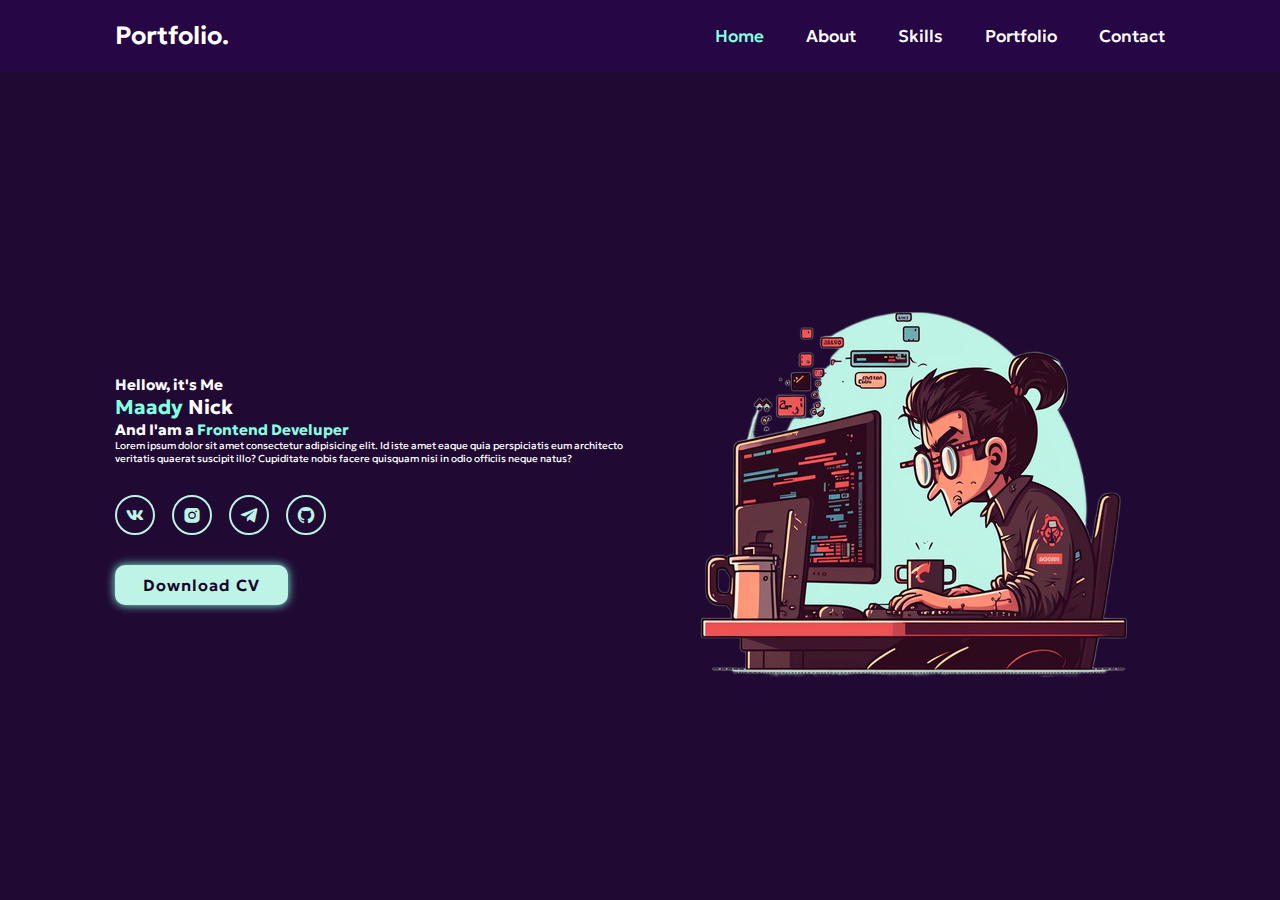
<file: html/index.html>
<!DOCTYPE html>
<html lang="en">
<head>
    <meta charset="UTF-8">
    <meta http-equiv="X-UA-Compatible" content="IE=edge">
    <meta name="viewport" content="width=device-width, initial-scale=1.0">
    <link rel="stylesheet" href="../css/style.css">
    <link href='https://unpkg.com/boxicons@2.1.4/css/boxicons.min.css' rel='stylesheet'>
    <title>CV</title>
</head>
<body>
    
    <header class="header">
        <a href="#" class="logo">Portfolio.</a>

        <nav class="navbar">
            <a href="#" style="--i:1" class="active">Home</a>
            <a href="#" style="--i:2">About</a>
            <a href="#" style="--i:3">Skills</a>
            <a href="#" style="--i:4">Portfolio</a>
            <a href="#" style="--i:5">Contact</a>
        </nav>

    </header>

    <main class="main">
        <section class="home">
            <div class="home-content">
                <h2>Hellow, it's Me</h2>
                <h1> <span>Maady</span> Nick</h1>
                <h2>And I'am a <span>Frontend Develuper</span></h2>
                <p>Lorem ipsum dolor sit amet consectetur adipisicing elit. Id iste amet eaque quia perspiciatis eum architecto veritatis quaerat suscipit illo? Cupiditate nobis facere quisquam nisi in odio officiis neque natus?</p>
            

                <div class="social-media">
                    <a href="#" style="--i:7"><i class='bx bxl-vk'></i></a>
                    <a href="#" style="--i:8"><i class='bx bxl-instagram-alt' ></i></a>
                    <a href="#" style="--i:9"><i class='bx bxl-telegram' ></i></a>
                    <a href="#" style="--i:10"><i class='bx bxl-github' ></i></a>
                </div>

                <a href="#" class="btn">Download CV</a>

            </div>

            <div class="home-img">
                <img src="../img/home_2.png" alt="">
            </div>

        </section>
    </main>
    
</body>
</html>
</file>
<file: css/style.css>
@import url("https://fonts.googleapis.com/css2?family=Poppins:wght@300;400;500;600;700;800;900&display=swap");
@import url('https://fonts.googleapis.com/css2?family=Geologica:wght@100..900&family=Ubuntu:ital,wght@0,300;0,400;0,500;0,700;1,300;1,400;1,500;1,700&display=swap');
* {
    -webkit-box-sizing: border-box;
    box-sizing: border-box;
    margin: 0;
    padding: 0;
    text-decoration: none;
    border: none;
    outline: none;
    scroll-behavior: smooth;
    font-family: "Geologica", sans-serif;
}

html {
    font-size: 62.5%;
    overflow-x: hidden;
}

body {
    /* background : #1c1f26; */
    background: var(--bg-color);
    color: var(--text-color);
}

section {
    min-height: 100vh;
    padding: 10rem 9% 2rem;
}

span {
    color: var(--main-color);
}

.heading {
    text-align: center;
    font-size: 4.5rem;
}

:root {
    --bg-color: rgb(32, 10, 52);
    --second-bg-color: rgb(24, 6, 41);
    --text-color: rgb(255, 255, 255);
    --header-color: rgb(38, 6, 68);
    --main-color: rgb(133, 255, 224);
    --main_two-color: rgb(189, 244, 229);
}

.header {
    position: fixed;
    top: 0;
    left: 0;
    width: 100%;
    padding: 2rem 9%;
    background: var(--header-color);
    display: -webkit-box;
    display: -ms-flexbox;
    display: flex;
    -webkit-box-pack: justify;
    -ms-flex-pack: justify;
    justify-content: space-between;
    -webkit-box-align: center;
    -ms-flex-align: center;
    align-items: center;
    z-index: 100;
    -webkit-animation: colorReplase 3s ease forwards;
    animation: colorReplase 3s ease forwards;
}

.header.sticky {
    border-bottom: 0.1rem solid rgba(0, 0, 0, 0.447);
}

.logo {
    font-size: 2.5rem;
    color: var(--text-color);
    font-weight: 600;
    cursor: default;
    text-decoration: none;
    -webkit-animation: slideRight 1s ease forwards;
    animation: slideRight 1s ease forwards;
}

.logo:hover {
    cursor: pointer;
}

.navbar a {
    display: inline-block;
    font-size: 1.7rem;
    color: var(--text-color);
    text-decoration: none;
    font-weight: 500;
    margin-left: 4rem;
    -webkit-transition: 0.3s;
    transition: 0.3s;
    -webkit-animation: slideTop 0.5s ease forwards;
    animation: slideTop 0.5s ease forwards;
    -webkit-animation-delay: calc(0.1s * var(--i));
    animation-delay: calc(0.1s * var(--i));
}

#menu-icon {
    font-size: 3.6rem;
    color: var(--text-color);
    display: none;
    -webkit-animation: slideBottom 0.5s ease forwards;
    animation: slideBottom 0.5s ease forwards;
}

.navbar a:hover,
.navbar a.active {
    color: var(--main-color);
}

.btn {
    display: inline-block;
    padding: 1rem 2.8rem;
    background: var(--main_two-color);
    -webkit-box-shadow: 0 0 1rem var(--main-color);
    box-shadow: 0 0 1rem var(--main-color);
    font-size: 16px;
    color: var(--second-bg-color);
    letter-spacing: 1px;
    font-weight: 600;
    border-radius: 10px;
    -webkit-transition: 0.3s;
    transition: 0.3s;
}

.btn:hover {
    -webkit-box-shadow: none;
    box-shadow: none;
    cursor: pointer;
}

.social-media a {
    display: -webkit-inline-box;
    display: -ms-inline-flexbox;
    display: inline-flex;
    -webkit-box-pack: center;
    -ms-flex-pack: center;
    justify-content: center;
    -webkit-box-align: center;
    -ms-flex-align: center;
    align-items: center;
    width: 4rem;
    height: 4rem;
    background: transparent;
    border: 0.2rem solid var(--main_two-color);
    border-radius: 50%;
    font-size: 2em;
    color: var(--main_two-color);
    margin: 30px 15px 30px 0;
    -webkit-transition: 0.5s ease;
    transition: 0.5s ease;
    -webkit-animation: slideLeft 1s ease forwards;
    animation: slideLeft 1s ease forwards;
    -webkit-animation-delay: calc(0.2s * var(--i));
    animation-delay: calc(0.2s * var(--i));
}

.social-media a:hover {
    background: var(--main-color);
    color: var(--bg-color);
    -webkit-box-shadow: 0 0 1rem var(--main-color);
    box-shadow: 0 0 1rem var(--main-color);
}

.footer {
    display: -webkit-box;
    display: -ms-flexbox;
    display: flex;
    -webkit-box-align: center;
    -ms-flex-align: center;
    align-items: center;
    -webkit-box-pack: justify;
    -ms-flex-pack: justify;
    justify-content: space-between;
    -ms-flex-wrap: wrap;
    flex-wrap: wrap;
    padding: 2rem 9%;
    background: var(--second-bg-color);
}

.footer__text p {
    font-size: 1.6rem;
}

.footer__icon a {
    display: -webkit-inline-box;
    display: -ms-inline-flexbox;
    display: inline-flex;
    -webkit-box-pack: center;
    -ms-flex-pack: center;
    justify-content: center;
    -webkit-box-align: center;
    -ms-flex-align: center;
    align-items: center;
    padding: 0.8rem;
    background: var(--main-color);
    border-radius: 0.8rem;
    -webkit-transition: 0.5s ease;
    transition: 0.5s ease;
}

.footer__icon a:hover {
    -webkit-box-shadow: 0 0 1rem var(--main-color);
    box-shadow: 0 0 1rem var(--main-color);
}

.footer__icon a i {
    font-size: 2.4rem;
    color: var(--second-bg-color);
}

/* Home */
.home {
    position: relative;
    display: -webkit-box;
    display: -ms-flexbox;
    display: flex;
    -webkit-box-pack: justify;
    -ms-flex-pack: justify;
    justify-content: space-between;
    -webkit-box-align: center;
    -ms-flex-align: center;
    align-items: center;
}

.home__content {
    max-width: 600px;
}

.home__content h2 {
    font-size: 3.2rem;
    font-weight: 700;
    -webkit-animation-delay: 0.7s;
    animation-delay: 0.7s;
}

.home__content h2:nth-of-type(2) {
    margin-bottom: 2rem;
    -webkit-animation-delay: 0.7s;
    animation-delay: 0.7s;
}

.home__content h1 {
    font-size: 5.6rem;
    font-weight: 700;
    line-height: 1.3;
    -webkit-animation: slideLeft 1s ease forwards;
    animation: slideLeft 1s ease forwards;
    -webkit-animation-delay: 1s;
    animation-delay: 1s;
}

.home__content p {
    font-size: 1.6rem;
    -webkit-animation: slideRight 1s ease forwards;
    animation: slideRight 1s ease forwards;
    -webkit-animation-delay: 1s;
    animation-delay: 1s;
}

.home__img img {
    margin-right: -20px;
    max-width: 45rem;
    -webkit-animation: flyImage 4s ease-in-out infinite;
    animation: flyImage 4s ease-in-out infinite;
}

.about {
    display: -webkit-box;
    display: -ms-flexbox;
    display: flex;
    -webkit-box-pack: center;
    -ms-flex-pack: center;
    justify-content: center;
    -webkit-box-align: center;
    -ms-flex-align: center;
    align-items: center;
    gap: 2rem;
    background: var(--second-bg-color);
}

.about__img img {
    width: 65vh;
}

.about__content h2 {
    text-align: left;
    line-height: 1.2;
}

.about__content h3 {
    font-size: 2.6rem;
}

.about__content p {
    font-size: 1.7rem;
    margin: 2rem 0 3rem;
}

.services h2 {
    margin-bottom: 5rem;
}

.services__container {
    display: -webkit-box;
    display: -ms-flexbox;
    display: flex;
    -webkit-box-pack: center;
    -ms-flex-pack: center;
    justify-content: center;
    -webkit-box-align: center;
    -ms-flex-align: center;
    align-items: center;
    -ms-flex-wrap: wrap;
    flex-wrap: wrap;
    gap: 2rem;
}

.services__box {
    display: flex;
    flex-direction: column;
    justify-content: space-between;
    align-items: center;
    height: 37rem;
    -webkit-box-flex: 1;
    -ms-flex: 1 1 30rem;
    flex: 1 1 30rem;
    background: var(--second-bg-color);
    padding: 3rem 2rem 4rem;
    border-radius: 2rem;
    text-align: center;
    border: 0.2rem solid var(--bg-color);
    -webkit-transition: 0.5s ease;
    transition: 0.5s ease;
}

.services__box:hover {
    border-color: var(--main-color);
    -webkit-transform: scale(0.98);
    transform: scale(0.98);
    cursor: pointer;
}

.services__box i {
    font-size: 7rem;
    color: var(--main-color);
}

.services__box h3 {
    font-size: 2.6rem;
}

.services__box p {
    font-size: 1.6rem;
    margin: 1rem 0 3rem;
}

.loader-container {
    position: fixed;
    height: 100vh;
    width: 100vw;
    background: var(--second-bg-color);
    z-index: 900;
    display: -webkit-box;
    display: -ms-flexbox;
    display: flex;
    -webkit-box-pack: center;
    -ms-flex-pack: center;
    justify-content: center;
    -webkit-box-align: center;
    -ms-flex-align: center;
    align-items: center;
}

.loader {
    height: 12rem;
}

.display-none {
    display: none;
    -webkit-transition: 0.5s ease-in-out;
    transition: 0.5s ease-in-out;
}

.portfolio {
    background: var(--second-bg-color);
}

.portfolio h2 {
    margin-bottom: 2rem;
}

.portfolio__container {
    display: grid;
    grid-template-columns: repeat(3, 1fr);
    gap: 5rem;
}

.portfolio__box {
    position: relative;
    border-radius: 2rem;
    overflow: hidden;
    display: -webkit-box;
    display: -ms-flexbox;
    display: flex;
}

.portfolio__box:hover {
    -webkit-box-shadow: 0 0 1rem var(--main-color);
    box-shadow: 0 0 1rem var(--main-color);
}

.portfolio__box:hover img {
    -webkit-transform: scale(1.1);
    transform: scale(1.1);
}

.portfolio__box:hover .portfolio__anotation {
    -webkit-transform: translateY(0);
    transform: translateY(0);
}

.portfolio__box img {
    width: 100%;
    -webkit-transition: 0.5s ease;
    transition: 0.5s ease;
}

.portfolio__anotation {
    position: absolute;
    bottom: 0;
    left: 0;
    width: 100%;
    height: 100%;
    background: -webkit-gradient(linear, left top, left bottom, from(rgba(0, 0, 0, 0.4)), to(var(--bg-color)));
    background: linear-gradient(rgba(0, 0, 0, 0.4), var(--bg-color));
    display: -webkit-box;
    display: -ms-flexbox;
    display: flex;
    -webkit-box-pack: center;
    -ms-flex-pack: center;
    justify-content: center;
    -webkit-box-align: center;
    -ms-flex-align: center;
    align-items: center;
    -webkit-box-orient: vertical;
    -webkit-box-direction: normal;
    -ms-flex-direction: column;
    flex-direction: column;
    text-align: center;
    padding: 0 4rem;
    -webkit-transform: translateY(100%);
    transform: translateY(100%);
    -webkit-transition: 0.5s ease;
    transition: 0.5s ease;
}

.portfolio__anotation h4 {
    font-size: 3rem;
    color: var(--main_two-color);
}

.portfolio__anotation-text {
    font-size: 1.5rem;
    margin: 0.3rem 0 1rem;
    color: var(--text-color);
}

.portfolio__anotation p {

}

.portfolio__anotation a {
    display: -webkit-inline-box;
    display: -ms-inline-flexbox;
    display: inline-flex;
    -webkit-box-pack: center;
    -ms-flex-pack: center;
    justify-content: center;
    -webkit-box-align: center;
    -ms-flex-align: center;
    align-items: center;
    width: 5rem;
    height: 5rem;
    background: var(--text-color);
    border-radius: 50%;
}

.portfolio__anotation a i {
    font-size: 2rem;
    color: var(--second-bg-color);
    text-align: center;
}

.contact h2 {
    margin-bottom: 3rem;
}

.contact__form {
    max-width: 70rem;
    margin: 1rem auto;
    text-align: center;
    margin-bottom: 3rem;
}

.contact__form .input-box {
    display: -webkit-box;
    display: -ms-flexbox;
    display: flex;
    -webkit-box-pack: justify;
    -ms-flex-pack: justify;
    justify-content: space-between;
    -ms-flex-wrap: wrap;
    flex-wrap: wrap;
}

.contact__form .input-box input {
    width: 49%;
    padding: 1.5rem;
    font-style: 1.6rem;
    color: var(--text-color);
    background: var(--second-bg-color);
    border-radius: 0.8rem;
    margin: 0.7rem 0;
}

.contact__form textarea {
    width: 100%;
    padding: 1.5rem;
    color: var(--text-color);
    background: var(--second-bg-color);
    border-radius: 0.8rem;
    margin: 0.7rem 0;
    font-style: 1.6rem;
    resize: none;
}

.contact__btn {
    margin-top: 2rem;
    cursor: pointer;
}

.contact__consent {
    display: -webkit-box;
    display: -ms-flexbox;
    display: flex;
    gap: 1rem;
    -webkit-box-pack: center;
    -ms-flex-pack: center;
    justify-content: center;
}

.contact__consent p {
    font-size: 1.2rem;
}

@media (max-width: 1200px) {
    html {
        font-size: 55%;
    }
    .portfolio__container {
        grid-template-columns: repeat(2, 1fr);
    }
}

@media (max-width: 991px) {
    .header {
        padding: 2rem 3%;
    }

    section {
        padding: 10rem 3% 2rem;
    }

    .footer {
        padding: 2rem 3%;
    }

    .services {
        padding-bottom: 7rem;
    }

    .portfolio {
        padding-bottom: 7rem;
    }

    .contact {
        min-height: auto;
    }


}

@media (max-width: 864px) {
    .about {
        -webkit-box-orient: vertical;
        -webkit-box-direction: reverse;
        -ms-flex-direction: column-reverse;
        flex-direction: column-reverse;
    }

    .portfolio h2 {
        margin-bottom: 3rem;
    }

}

@media (max-width: 768px) {
    #menu-icon {
        display: block;
    }

    .navbar {
        position: absolute;
        top: 100%;
        left: 0;
        width: 100%;
        padding: 1rem 3%;
        background: var(--bg-color);
        border-top: 0.1rem solid rgba(0, 0, 0, 0.2);
        -webkit-box-shadow: 0 0.5rem 1rem rgba(0, 0, 0, 0.2);
        box-shadow: 0 0.5rem 1rem rgba(0, 0, 0, 0.2);
        display: none;
    }

    .navbar.active {
        display: block;
    }

    .navbar a {
        display: block;
        font-size: 2.4rem;
        margin: 3rem 0;
    }

    .home {
        -webkit-box-orient: vertical;
        -webkit-box-direction: normal;
        -ms-flex-direction: column;
        flex-direction: column;
    }

    .home__content h3 {
        font-style: 2.6rem;
    }

    .home__content h1 {
        font-size: 5rem;
    }

    .home__img img {
        width: 70vh;
        margin-top: 4rem;
    }

    .about {
        -webkit-box-orient: vertical;
        -webkit-box-direction: reverse;
        -ms-flex-direction: column-reverse;
        flex-direction: column-reverse;
    }

    .about img {
        width: 45vh;
        margin-top: 4rem;
    }

    .services h2 {
        margin-bottom: 3rem;
    }
}

@media (max-width: 617px) {
    .about img {
        width: 45vh;
    }

    .portfolio__container {
        grid-template-columns: 1fr;
        padding: 0 5rem;
    }

}

@media (max-width: 470px) {
    html {
        font-size: 50%;
    }

    .home__img img {
        width: 50vh;
        margin-right: 0;
    }

    .contact__form .input-box input {
        width: 100%;
    }

    .portfolio__container {
        padding: 0 3rem;
    }

}

@media (max-width: 378px) {
    .home__img img {
        width: 50vh;
        margin-right: 0;
    }

    .footer {
        -webkit-box-orient: vertical;
        -webkit-box-direction: reverse;
        -ms-flex-direction: column-reverse;
        flex-direction: column-reverse;
    }

    .footer p {
        text-align: center;
        margin-top: 2rem;
    }

    .portfolio__container {
        padding: 0 2rem;
    }

}

@media (max-width: 340px) {
    .home__img img {
        width: 40vh;
        margin-right: 0;
    }

    .about img {
        width: 43vh;
        margin-top: 4rem;
    }
}

@media (max-width: 300px) {
    .about img {
        width: 35vh;
        margin-top: 4rem;
    }

    .home__img img {
        width: 35vh;
        margin-right: 0;
    }
}

@-webkit-keyframes flyImage {
    0% {
        -webkit-transform: translateY(0);
        transform: translateY(0);
    }
    50% {
        -webkit-transform: translateY(-2.4rem);
        transform: translateY(-2.4rem);
    }
    100% {
        -webkit-transform: translateY(0);
        transform: translateY(0);
    }
}

@keyframes flyImage {
    0% {
        -webkit-transform: translateY(0);
        transform: translateY(0);
    }
    50% {
        -webkit-transform: translateY(-2.4rem);
        transform: translateY(-2.4rem);
    }
    100% {
        -webkit-transform: translateY(0);
        transform: translateY(0);
    }
}

@-webkit-keyframes rotate-center {
    0% {
        -webkit-transform: rotate(0);
        transform: rotate(0);
    }
    100% {
        -webkit-transform: rotate(360deg);
        transform: rotate(360deg);
    }
}

@keyframes rotate-center {
    0% {
        -webkit-transform: rotate(0);
        transform: rotate(0);
    }
    100% {
        -webkit-transform: rotate(360deg);
        transform: rotate(360deg);
    }
}

@-webkit-keyframes focus-in-contract-bck {
    0% {
        letter-spacing: 1em;
        -webkit-filter: blur(12px);
        filter: blur(12px);
        opacity: 0;
    }
    100% {
        -webkit-transform: translateZ(12px);
        transform: translateZ(12px);
        -webkit-filter: blur(0);
        filter: blur(0);
        opacity: 1;
    }
}

@keyframes focus-in-contract-bck {
    0% {
        letter-spacing: 1em;
        -webkit-filter: blur(12px);
        filter: blur(12px);
        opacity: 0;
    }
    100% {
        -webkit-transform: translateZ(12px);
        transform: translateZ(12px);
        -webkit-filter: blur(0);
        filter: blur(0);
        opacity: 1;
    }
}
</file>
